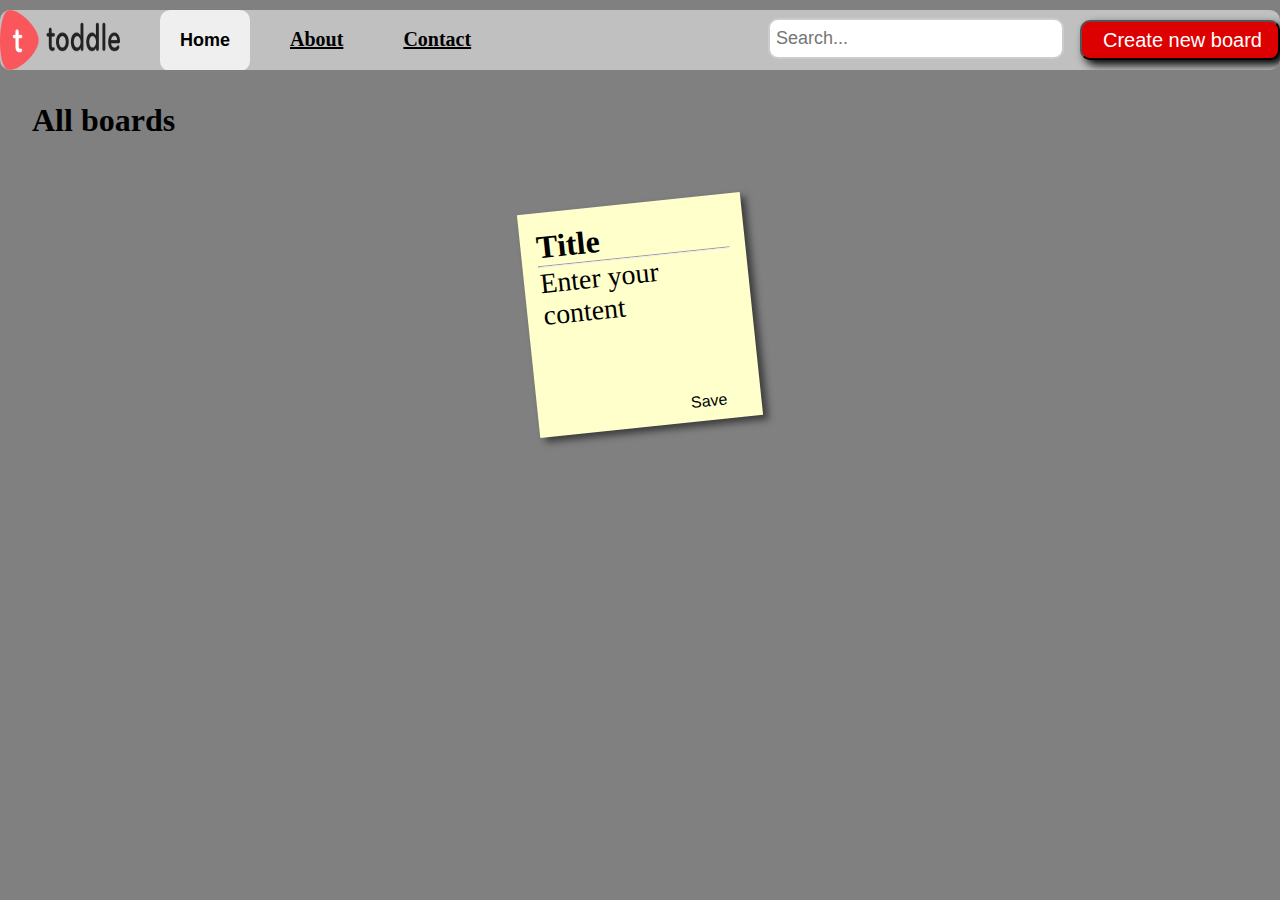
<file: Toddle Project/index.html>
<!DOCTYPE html>
<html>
<head>
    <meta charset="utf-8">
    <meta name="viewport" content="width=device-width, initial-scale=1">
    <title></title>
    <link rel="stylesheet" href="CSS/style.css">
   
    <link rel="stylesheet" href="https://cdnjs.cloudflare.com/ajax/libs/font-awesome/6.4.0/css/all.min.css" integrity="sha512-iecdLmaskl7CVkqkXNQ/ZH/XLlvWZOJyj7Yy7tcenmpD1ypASozpmT/E0iPtmFIB46ZmdtAc9eNBvH0H/ZpiBw==" crossorigin="anonymous" referrerpolicy="no-referrer" />

</head>

<body>
    <div class="homebar">

        <img src="Images/toodle.png">

        <div class="dropdown">

            <button class="dropbtn"><b>Home</b>
            <i class="fa fa-caret-down"></i>
            </button>

            <div class="dropdown-content">
                
                <a href="index.html">Create New Board</a>
                <a href="post.html">Your Post</a>
                <a href="saved.html">My Activity</a>
            </div>

        </div>

        <a href="#about" style="font-size: 20px;"><b>About</b></a>

        <a href="#contact"style="font-size: 20px;"><b>Contact</b></a>

        <button id="lab" type="button"><i class="fa-solid fa-plus" style="margin-right: 5px;"></i>Create new board</button>
        
        <input type="text" placeholder="Search...">
    </div>

    <div style="margin: 2em 2em; color: black;"><h2><b>All boards</b></h2></div>

    <ul id="item-list">
        <li>
            <a href="#" contenteditable>
                <h2>Title</h2>
                <hr/>
                <p>Enter your content</p>
                
                <div class="item-actions">
                    <button class="save-btn"><i class="far fa-save"></i> Save</button>
                    <button class="like-btn"><i class="fa-solid fa-star" style="color: #ff0000;"></i></button>
               
                </div>
           
            </a>
        
        </li>
    
    </ul>

    <script type="text/javascript" src="js/script.js"></script>

</body>
</html>
</file>
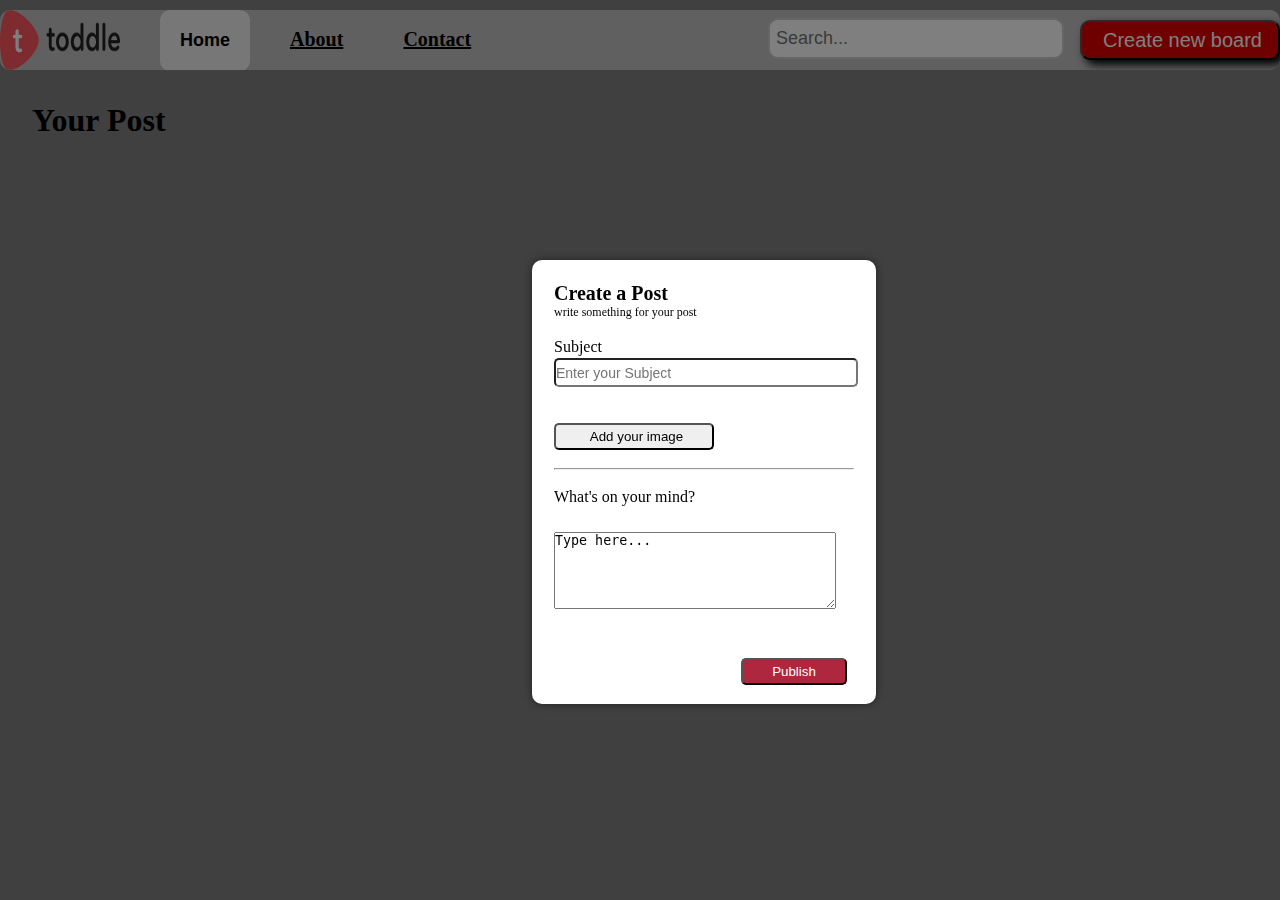
<file: Toddle Project/post.html>
<!DOCTYPE html>
<html>
<head>
    <meta charset="utf-8">
    <meta name="viewport" content="width=device-width, initial-scale=1">
    <title></title>
    <link rel="stylesheet" href="CSS/stylepost.css">
    <link rel="stylesheet" href="CSS/style.css">

   
    <link rel="stylesheet" href="https://cdnjs.cloudflare.com/ajax/libs/font-awesome/6.4.0/css/all.min.css" integrity="sha512-iecdLmaskl7CVkqkXNQ/ZH/XLlvWZOJyj7Yy7tcenmpD1ypASozpmT/E0iPtmFIB46ZmdtAc9eNBvH0H/ZpiBw==" crossorigin="anonymous" referrerpolicy="no-referrer" />

</head>

<body>
    <div class="homebar">

        <img src="Images/toodle.png">

        <div class="dropdown">

            <button class="dropbtn"><b>Home</b>
            <i class="fa fa-caret-down"></i>
            </button>

            <div class="dropdown-content">
                
                <a href="index.html">Create New Board</a>
                <a href="post.html">Your Post</a>
                <a href="saved.html">My Activity</a>
            </div>

        </div>

        <a href="#about" style="font-size: 20px;"><b>About</b></a>

        <a href="#contact"style="font-size: 20px;"><b>Contact</b></a>

        <button id="lab" type="button"><i class="fa-solid fa-plus" style="margin-right: 5px;"></i>Create new board</button>
        
        <input type="text" placeholder="Search...">
    </div>
       
       <div><h2 style="margin:1em 1em" > Your Post</h2></div>

    <div class="highlight-container">
  <div class="post">
    <div>
    <h3 style="font-size:20px">Create a Post</h3>
    <p style="font-size:12px">write something for your post</p>
    </div>
    <br>

    <div class="cont">
    <label>Subject</label><br>
    <input type="text" placeholder="Enter your Subject">
    </div>

    <br>
    <br>
    <div class="img2">
    <button id="btn" type="button"><i class="fa-solid fa-image"style="margin-right: 5px;" ></i>Add your image</button>
    </div>
     <br>
     <hr/>
     <br>
     <div class="area">
    <label style="margin-top:4em">What's on your mind?</label><br>
    
    <textarea  style="margin-top: 2em;" name="story" rows="5" cols="33">Type here...    </textarea>
    </div>
    <br>

     <button id="btn2">Publish</button>

  </div>
</div>


    <script type="text/javascript" src="js/script.js"></script>

</body>
</html>
</file>
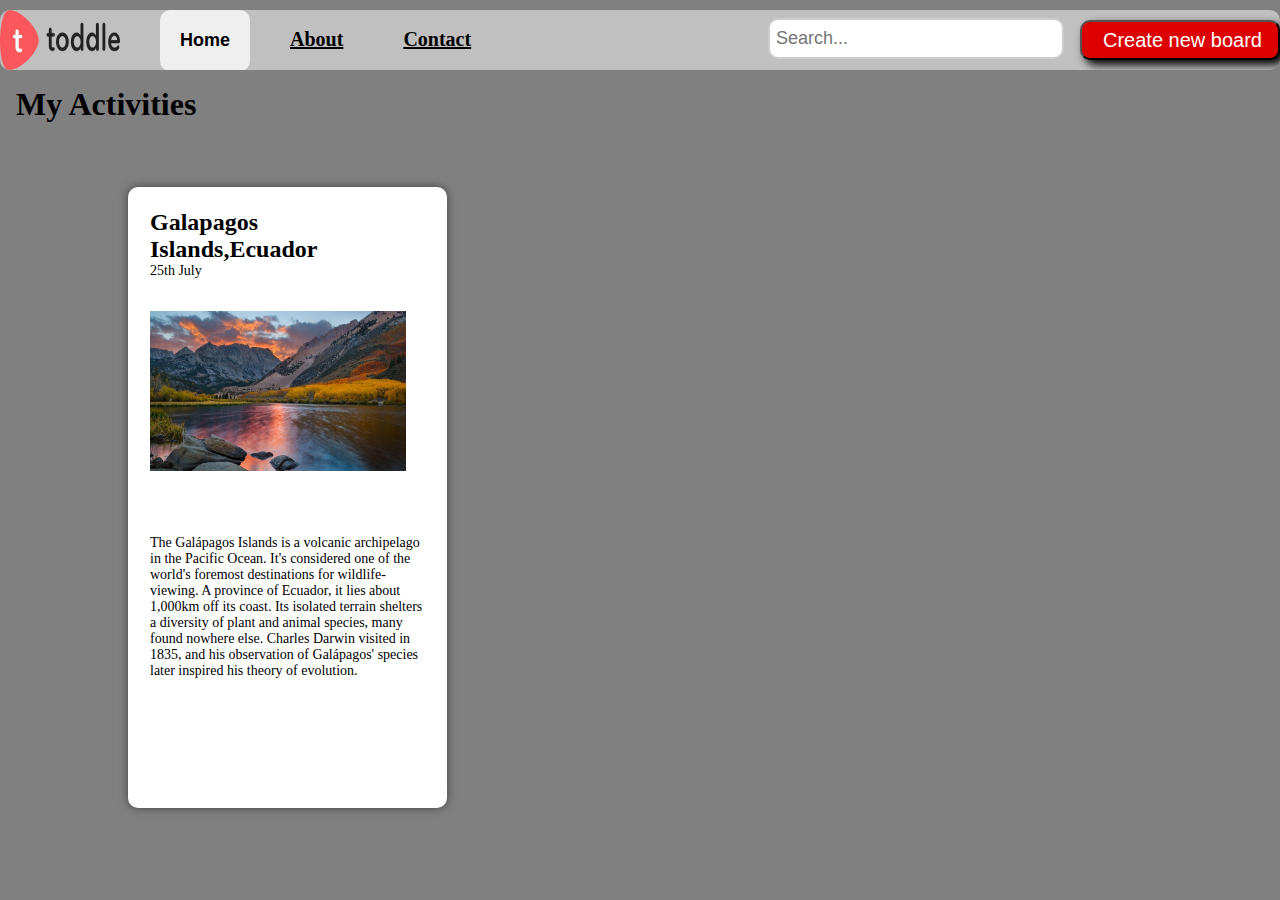
<file: Toddle Project/saved.html>
<!DOCTYPE html>
<html>
<head>
    <meta charset="utf-8">
    <meta name="viewport" content="width=device-width, initial-scale=1">
    <title></title>
    <link rel="stylesheet" href="CSS/styleSaved.css">
    <link rel="stylesheet" href="CSS/style.css">

   
    <link rel="stylesheet" href="https://cdnjs.cloudflare.com/ajax/libs/font-awesome/6.4.0/css/all.min.css" integrity="sha512-iecdLmaskl7CVkqkXNQ/ZH/XLlvWZOJyj7Yy7tcenmpD1ypASozpmT/E0iPtmFIB46ZmdtAc9eNBvH0H/ZpiBw==" crossorigin="anonymous" referrerpolicy="no-referrer" />

</head>

<body>
    <div class="homebar">

        <img src="Images/toodle.png">

        <div class="dropdown">

            <button class="dropbtn"><b>Home</b>
            <i class="fa fa-caret-down"></i>
            </button>

            <div class="dropdown-content">
                
                <a href="index.html">Create New Board</a>
                <a href="post.html">Your Post</a>
                <a href="saved.html">My Activity</a>
                
            </div>

        </div>

        <a href="#about" style="font-size: 20px;"><b>About</b></a>

        <a href="#contact"style="font-size: 20px;"><b>Contact</b></a>

        <button id="lab" type="button"><i class="fa-solid fa-plus" style="margin-right: 5px;"></i>Create new board</button>
        
        <input type="text" placeholder="Search...">
    </div>
       
       <div><h2 style="margin:0.5em 0.5em" > My Activities</h2></div>

    
  <div class="saved">
   <h3 style="font-size:24px">Galapagos Islands,Ecuador</h3>
 <p style="font-size:14px">25th July</p>
 <img id="img3"src="Images/savedScene.jpg">


<div class="text-content">

<p style="font-size:14px"> The Galápagos Islands is a volcanic archipelago in the Pacific Ocean. It's considered one of the world's foremost destinations for wildlife-viewing. A province of Ecuador, it lies about 1,000km off its coast. Its isolated terrain shelters a diversity of plant and animal species, many found nowhere else. Charles Darwin visited in 1835, and his observation of Galápagos' species later inspired his theory of evolution. <p>

</div>

  </div>



    <script type="text/javascript" src="js/script.js"></script>

</body>
</html>
</file>
<file: Toddle Project/CSS/style.css>
.homebar {
  overflow: hidden;
  background-color: #C0C0C0;
  height: 60px;
  border-radius: 10px;
}

img {
  height: 60px;
  width: 120px;
  float: left;
  display: block;
}

.homebar a {
  float: left;
  display: block;
  color: black;
  text-align: center;
  padding: 18px 20px;
  font-size: 20px;
  margin-left: 20px;
  border-radius: 10px;
}

#lab {
  background-color: rgba(220, 0, 0, 1);
  height: 2em;
  width: 10em;
  float: right;
  color: white;
  text-align: center;
  text-decoration: none;
  font-size: 20px;
  box-shadow: 5px 5px 10px black;
  border-radius: 10px;
  margin-top: 10px;
}

.homebar a:hover {
  background-color: #ddd;
  color: black;
}

.homebar a.active {
  background-color: #1E90FF;
  color: white;
}

.homebar input[type=text] {
  float: right;
  padding: 6px;
  border: 2px solid #ccc;
  margin-top: 8px;
  margin-right: 16px;
  font-size: 18px;
  height: 25px;
  width: 280px;
  border-radius: 10px;
}

.dropdown {
  float: left;
  overflow: hidden;
}

.dropdown .dropbtn {
  font-size: 18px;
  border: none;
  color: black;
  padding: 20px 20px;
  margin-left: 40px;
  border-radius: 10px;   
}


.navbar a:hover,
.dropdown:hover .dropbtn {
  background-color: #1E90FF;
}


.dropdown-content {
  display: none;
  position: absolute;
  background-color: #f9f9f9;
  min-width: 160px;
  box-shadow: 0px 8px 16px 0px rgba(0,0,0,0.2);
  z-index: 1;
}


.dropdown-content a {
  float: none;
  color: black;
  padding: 18px 20px;
  text-decoration: none;
  display: block;
  text-align: left;
  border-radius: 10px;
  margin: 10px;
}


.dropdown-content a:hover {
  background-color: #ddd;
}


.dropdown:hover .dropdown-content {
  display: block;
  border-radius: 20px;
}


body {
  margin: 10px auto;
  background: #808080;
}

* {
  margin: 0;
  padding: 0;
}

h2 {
  font-weight: bold;
  font-size: 32px;
}

p {
  font-size: 28px;
}

ul,
li {
  list-style: none;
}

ul {
  display: flex;
  flex-wrap: wrap;
  justify-content: center;
}

ul li a {
  text-decoration: none;
  color: #000;
  background: #ffffcc;
  display: block;
  height: 12em;
  width: 12em;
  padding: 1em;
  box-shadow: 5px 5px 7px rgba(33, 33, 33, 0.7);
  transform: rotate(-6deg);
  transition: transform 0.15s linear;
}

ul li:nth-child(even) a {
  transform: rotate(4deg);
  position: relative;
  top: 5px;
  background: #cfc;
}

ul li:nth-child(3n) a {
  transform: rotate(-3deg);
  position: relative;
  top: -5px;
  background: #ccf;
}

ul li:nth-child(5n) a {
  transform: rotate(5deg);
  position: relative;
  top: -10px;
}

ul li a:hover,
ul li a:focus {
  box-shadow: 10px 10px 7px rgba(0, 0, 0, 0.7);
  transform: scale(1.25);
  position: relative;
  z-index: 5;
}

ul li {
  margin: 32px;
}

.item-actions {
  position: absolute;
  bottom: 10px;
  right: 10px;
}

.item-actions button {
  background-color: transparent;
  border: none;
  color: #000;
  cursor: pointer;
  font-size: 16px;
  margin-right: 10px;
}

/* Add hover effect for buttons */
.item-actions button:hover {
  color: #1E90FF;
}
</file>
<file: Toddle Project/CSS/stylepost.css>
.post {
  display: block;
  margin-left: 8em;
  margin-top: 4em;
  height: 400px; /* Set the container height to full viewport height */
  width: 300px;
  border:solid 2px white;
  background-color: white;
  padding: 20px;
  border-radius: 10px;
  box-shadow: 0 0 10px rgba(0, 0, 0, 0.5);
}


.highlight-container {
  position: fixed;
  top: 0;
  left: 0;
  width: 100%;
  height: 100%;
  background-color: rgba(0, 0, 0, 0.5); 
  z-index: 9999;
  display: flex;
  justify-content: center;
  align-items: center;
}

.cont input[type=text]{
  border-radius: 10px;
  width: 300px;
  height: 25px;
  margin-top: 2px;
  text-decoration: none;
  font-size: 14px;
  border-radius: 5px;
}

 #btn{
  border-radius: 5px;
  height:2em;
  width: 12em;
}


#btn2{
  border-radius: 5px;
  height:2em;
  width: 8em;
  background-color: #AF273E;
  margin-left: 14em;
  margin-top:2em;
  color: white;
}
</file>
<file: Toddle Project/CSS/styleSaved.css>
.saved {
  display: block;
  margin-left: 8em;
  margin-top: 4em;
  height: 577px; 
  width: 275px;
  border:solid 2px white;
  background-color: white;
  padding: 20px;
  border-radius: 10px;
  box-shadow: 0 0 10px rgba(0, 0, 0, 0.5);
}

#img3{
  width: 16em;
  height: 10em;
  margin-top: 2em;

}

.text-content{
  justify-content: center;
  margin-top: 16em;

}
</file>
